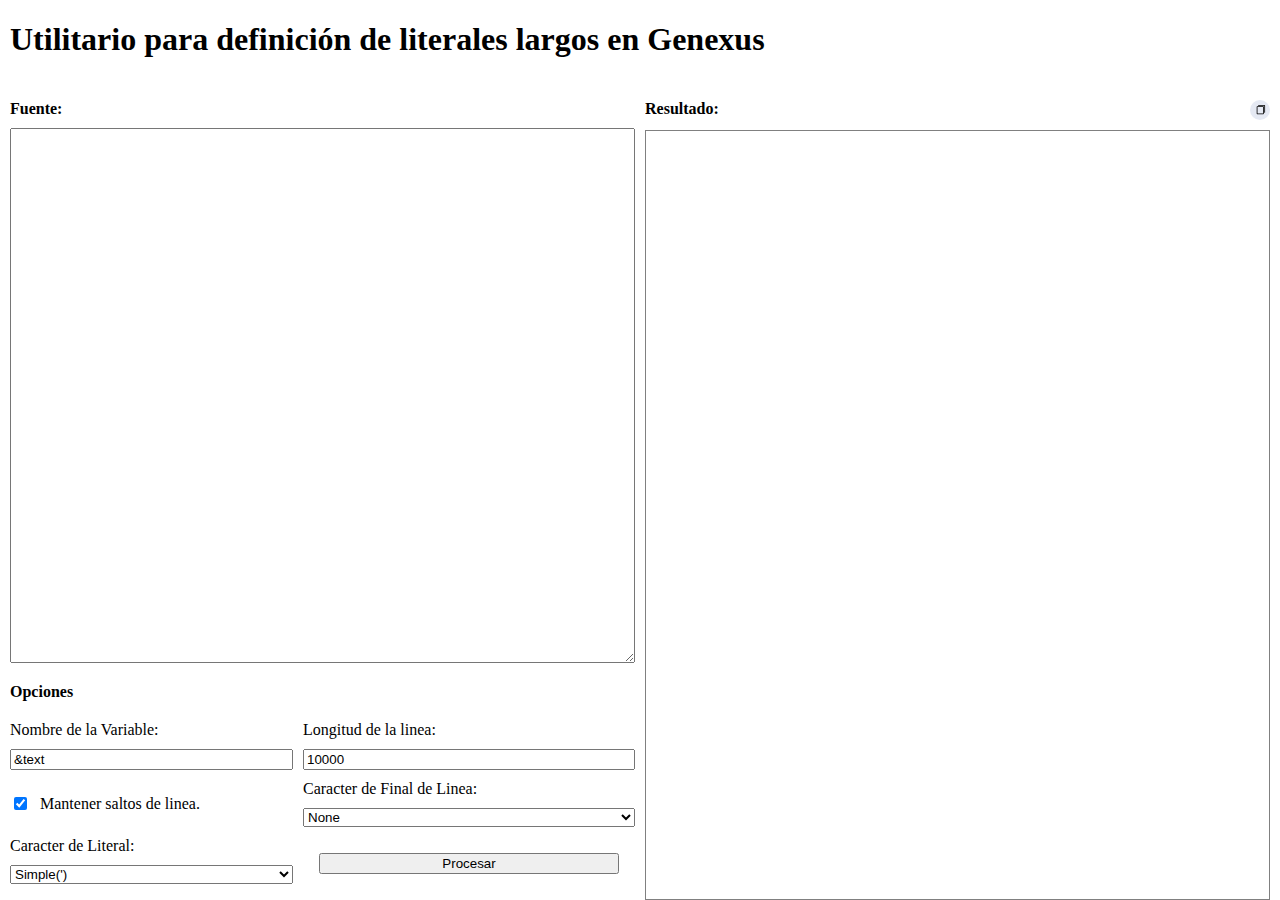
<file: dp/long-text-definitions/index.html>
<!DOCTYPE html>
<html lang="es">

<head>
    <meta http-equiv="Content-Type" content="text/html; charset=UTF-8">
    <title>Definicion de Literales</title>
    <link rel="stylesheet" type="text/css" href="style.css" />
    <script src="index.js"></script>
</head>

<body>

    <div class="wrapper">
        <h1>Utilitario para definición de literales largos en Genexus</h1>
        <div class="definition">
            <label for="source" id="source-label" class="big-label">
                Fuente:
                <textarea id="source"></textarea>
            </label>
            <div class="options">
                <div class="subtitle options-title">Opciones
                </div>
                <label for="var-name" id="var-name-label">
                    Nombre de la Variable:
                    <input type="text" id="var-name" value="&text" />
                </label>
                <label for="line-length" id="line-length-label">
                    Longitud de la linea:
                    <input type="number" id="line-length" value="10000" />
                </label>
                <label for="keep-breaks" id="keep-breaks-label">
                    <input type="checkbox" id="keep-breaks" checked="true" />
                    Mantener saltos de linea.
                </label>

                <label for="end-line-character" id="end-line-character-label">
                    Caracter de Final de Linea:
                    <select id="end-line-character">
                        <option value="none">None</option>
                        <option value="space">Espacio</option>
                        <option value="chr-13">Chr(13)</option>
                        <option value="br">Html Br</option>
                    </select>
                </label>
                <label for="selected-character" id="selected-character-label">
                    Caracter de Literal:
                    <select id="selected-character">
                        <option value="simple">Simple(')</option>
                        <option value="double">Doble(")</option>
                    </select>
                </label>
                <button id="enter-btn">Procesar</button>
            </div>
        </div>
        <div class="result">
            <div class="subtitle result-title">Resultado:
                <span id="copy-icon">
                    <svg id="Livello_1" style="enable-background:new 0 0 100 100;" version="1.1" viewBox="0 0 100 100"
                        xml:space="preserve" xmlns="http://www.w3.org/2000/svg"
                        xmlns:xlink="http://www.w3.org/1999/xlink">
                        <path
                            d="M66.4,71.1h-30c-1.7,0-3-1.3-3-3v-34c0-1.7,1.3-3,3-3h30c1.7,0,3,1.3,3,3v34C69.4,69.7,68,71.1,66.4,71.1z M37.4,67.1h28  v-32h-28V67.1z" />
                        <path
                            d="M73.4,64.1c-1.1,0-2-0.9-2-2v-33h-29c-1.1,0-2-0.9-2-2s0.9-2,2-2h29.6c1.6,0,3.4,1.2,3.4,3v34  C75.4,63.2,74.5,64.1,73.4,64.1z M71.9,29.1L71.9,29.1L71.9,29.1z" />
                    </svg>
                </span>
            </div>
            <div class="result-wrapper">
                <pre id="result">

                </pre>
            </div>
        </div>
    </div>   
</body>
</html>
</file>
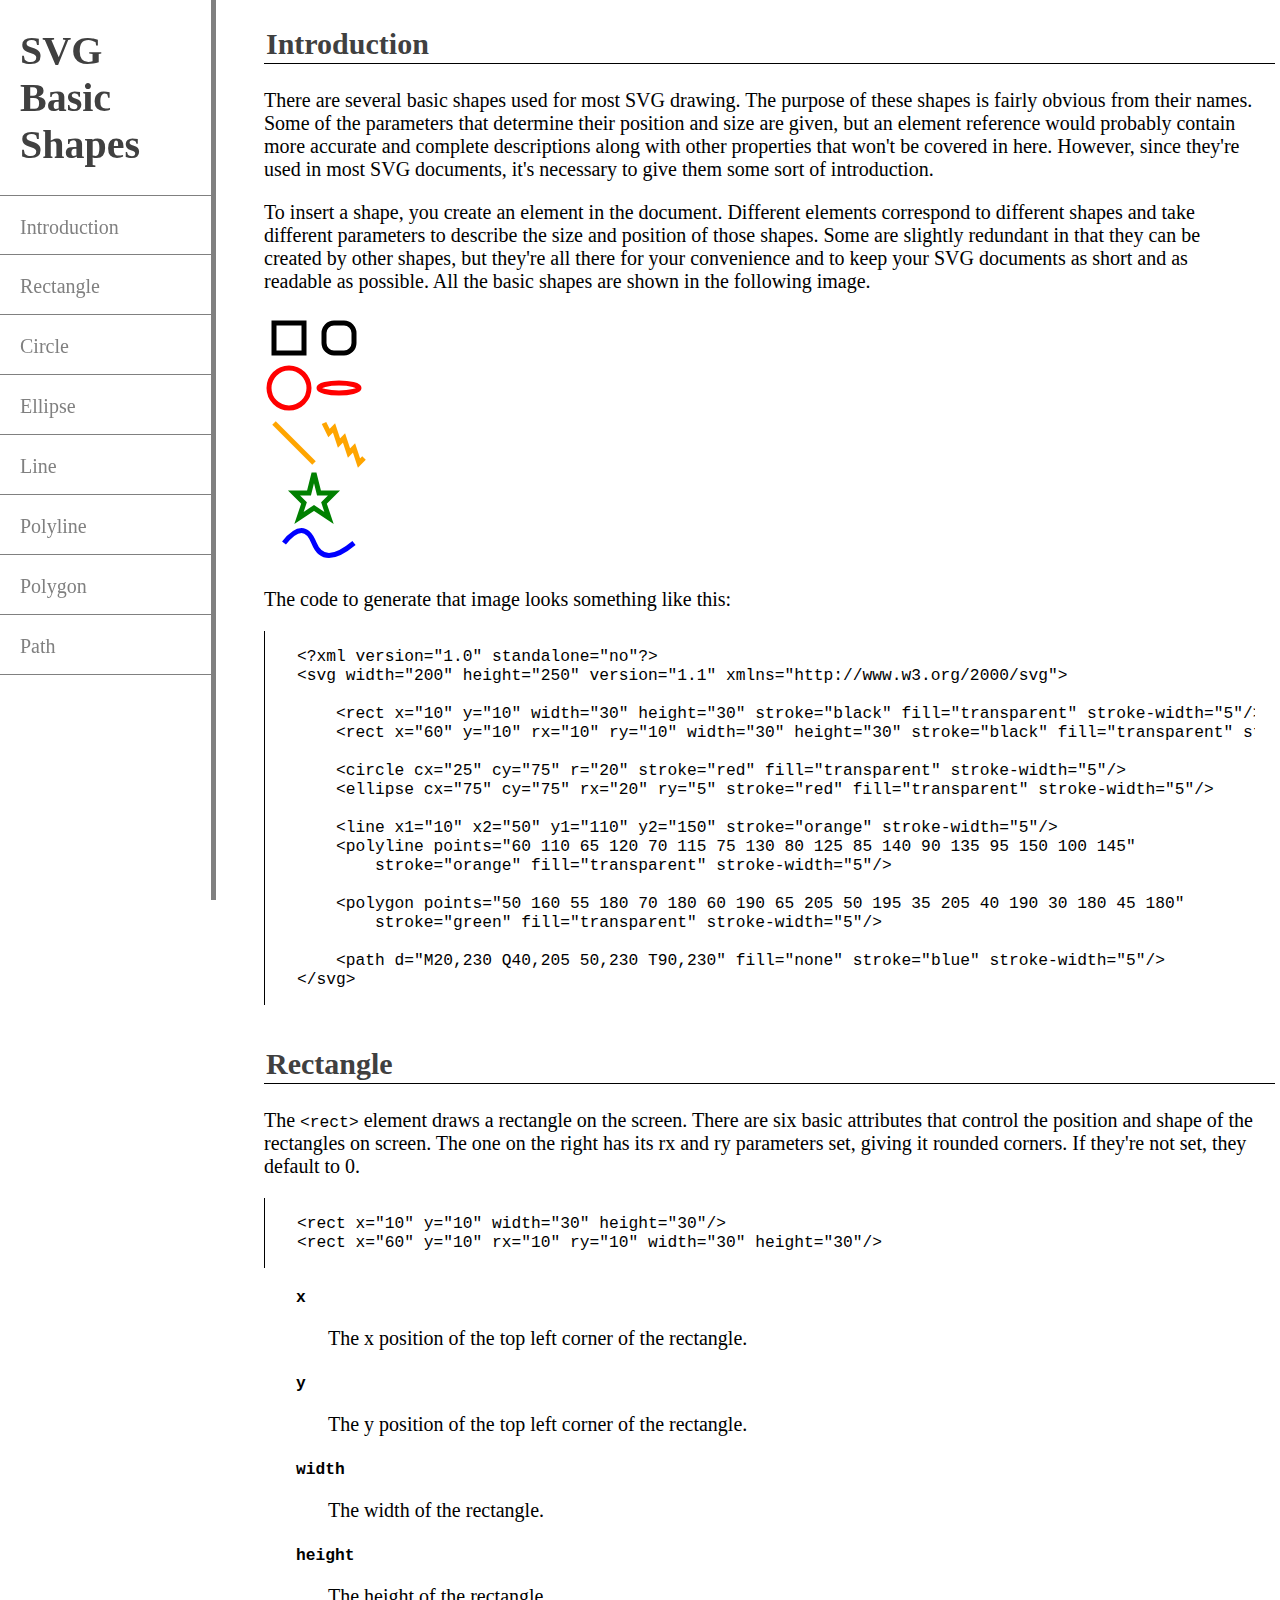
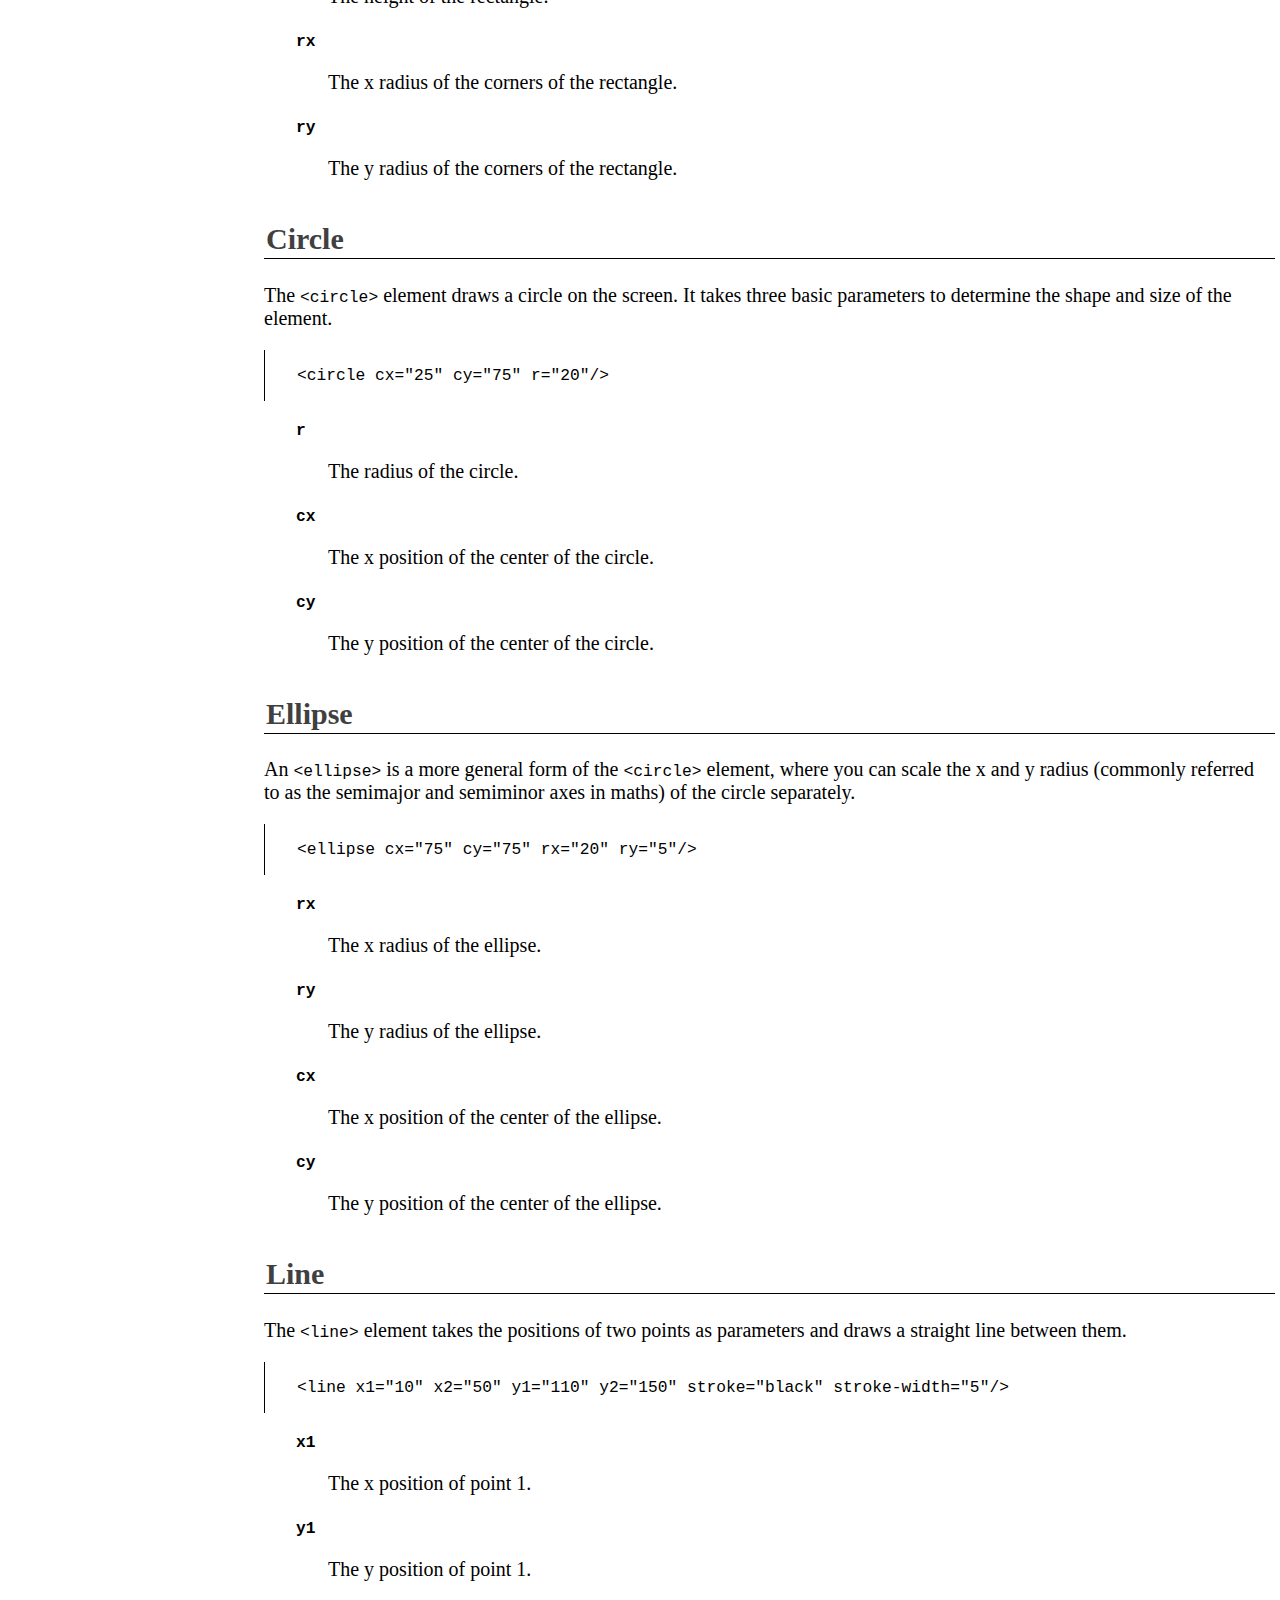
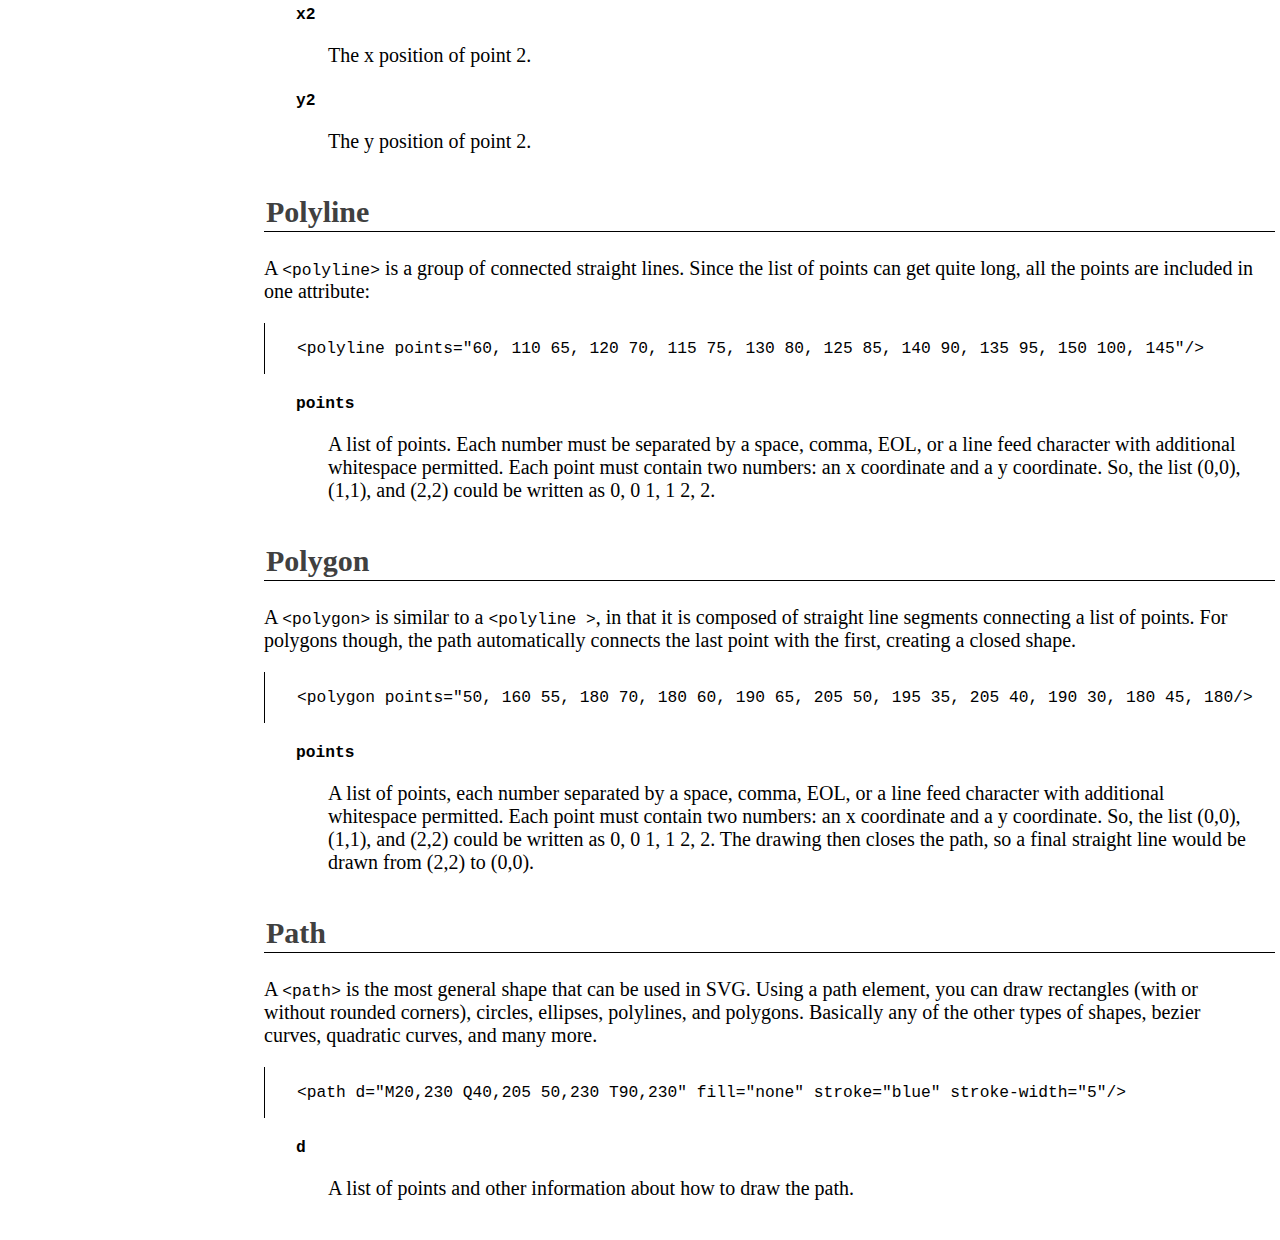
<file: freecodecamp/documentation/index.html>
<!DOCTYPE html>
<html lang="en">

<head>
    <meta name="viewport" content="width=device-width, initial-scale=1.0">
    <meta charset="utf-8">
    <title>SVG Basic Shapes</title>
    <link rel="stylesheet" href="styles.css">
</head>

<body>
    <div class="container">


        <nav id="navbar">
            <header>
                <h1>SVG Basic Shapes</h1>
            </header>
            <ul>
                <li><a class="nav-link" href="#Introduction">Introduction</a></li>
                <li><a class="nav-link" href="#Rectangle">Rectangle</a></li>
                <li><a class="nav-link" href="#Circle">Circle</a></li>
                <li><a class="nav-link" href="#Ellipse">Ellipse</a></li>
                <li><a class="nav-link" href="#Line">Line</a></li>
                <li><a class="nav-link" href="#Polyline">Polyline</a></li>
                <li><a class="nav-link" href="#Polygon">Polygon</a></li>
                <li><a class="nav-link" href="#Path">Path</a></li>
            </ul>
        </nav>
        <main id="main-doc">
            <section class="main-section" id="Introduction">
                <header>
                    <h2>Introduction</h2>
                </header>
                <article>
                    <p>There are several basic shapes used for most SVG drawing. The purpose of these shapes is fairly
                        obvious from their names. Some of the parameters that determine their position and size are
                        given,
                        but an element reference would probably contain more accurate and complete descriptions along
                        with
                        other properties that won't be covered in here. However, since they're used in most SVG
                        documents,
                        it's necessary to give them some sort of introduction.</p>

                    <p>
                        To insert a shape, you create an element in the document. Different elements correspond to
                        different
                        shapes and take different parameters to describe the size and position of those shapes. Some are
                        slightly redundant in that they can be created by other shapes, but they're all there for your
                        convenience and to keep your SVG documents as short and as readable as possible. All the basic
                        shapes are shown in the following image.
                    </p>

                    <div>
                        <svg width="200" height="250" version="1.1" xmlns="http://www.w3.org/2000/svg">

                            <rect x="10" y="10" width="30" height="30" stroke="black" fill="transparent"
                                stroke-width="5" />
                            <rect x="60" y="10" rx="10" ry="10" width="30" height="30" stroke="black" fill="transparent"
                                stroke-width="5" />

                            <circle cx="25" cy="75" r="20" stroke="red" fill="transparent" stroke-width="5" />
                            <ellipse cx="75" cy="75" rx="20" ry="5" stroke="red" fill="transparent" stroke-width="5" />

                            <line x1="10" x2="50" y1="110" y2="150" stroke="orange" stroke-width="5" />
                            <polyline points="60 110 65 120 70 115 75 130 80 125 85 140 90 135 95 150 100 145"
                                stroke="orange" fill="transparent" stroke-width="5" />

                            <polygon points="50 160 55 180 70 180 60 190 65 205 50 195 35 205 40 190 30 180 45 180"
                                stroke="green" fill="transparent" stroke-width="5" />

                            <path d="M20,230 Q40,205 50,230 T90,230" fill="none" stroke="blue" stroke-width="5" />
                        </svg>
                    </div>

                    <p>
                        The code to generate that image looks something like this:
                    </p>

                    <pre><code><span><</span>?xml version="1.0" standalone="no"?<span>></span>
<span><</span>svg width="200" height="250" version="1.1" xmlns="http://www.w3.org/2000/svg"<span>></span>

    <span><</span>rect x="10" y="10" width="30" height="30" stroke="black" fill="transparent" stroke-width="5"<span>/></span>
    <span><</span>rect x="60" y="10" rx="10" ry="10" width="30" height="30" stroke="black" fill="transparent" stroke-width="5"<span>/></span>

    <span><</span>circle cx="25" cy="75" r="20" stroke="red" fill="transparent" stroke-width="5"<span>/></span>
    <span><</span>ellipse cx="75" cy="75" rx="20" ry="5" stroke="red" fill="transparent" stroke-width="5"<span>/></span>

    <span><</span>line x1="10" x2="50" y1="110" y2="150" stroke="orange" stroke-width="5"<span>/></span>
    <span><</span>polyline points="60 110 65 120 70 115 75 130 80 125 85 140 90 135 95 150 100 145"
        stroke="orange" fill="transparent" stroke-width="5"<span>/></span>

    <span><</span>polygon points="50 160 55 180 70 180 60 190 65 205 50 195 35 205 40 190 30 180 45 180"
        stroke="green" fill="transparent" stroke-width="5"<span>/></span>

    <span><</span>path d="M20,230 Q40,205 50,230 T90,230" fill="none" stroke="blue" stroke-width="5"<span>/></span>
<span><</span><span>/</span>svg<span>></span></code></pre>

                </article>
            </section>
            <section class="main-section" id="Rectangle">
                <header>
                    <h2>Rectangle</h2>
                </header>
                <article>
                    <p>The <code class="tag"><span><</span>rect<span>></span></code> element draws a rectangle on the
                        screen. There are six basic attributes that control the
                        position and shape of the rectangles on screen. The one on the right has its rx and ry
                        parameters set, giving it rounded corners. If they're not set, they default to 0.</p>

                    <pre><code><span><</span>rect x="10" y="10" width="30" height="30"<span>/></span>
<span><</span>rect x="60" y="10" rx="10" ry="10" width="30" height="30"<span>/></span></code></pre>

                    <ul class="properties">
                        <li class="property-name"><code>x</code></li>
                        <li>
                            <p>The x position of the top left corner of the rectangle.</p>
                        </li>
                        <li class="property-name"><code>y</code></li>
                        <li>
                            <p>The y position of the top left corner of the rectangle.</p>
                        </li>
                        <li class="property-name"><code>width</code></li>
                        <li>
                            <p>The width of the rectangle.</p>
                        </li>
                        <li class="property-name"><code>height</code></li>
                        <li>
                            <p>The height of the rectangle.</p>
                        </li>
                        <li class="property-name"><code>rx</code></li>
                        <li>
                            <p>The x radius of the corners of the rectangle.</p>
                        </li>
                        <li class="property-name"><code>ry</code></dt>
                        <li>
                            <p>The y radius of the corners of the rectangle.</p>
                        </li>
                    </ul>
                </article>
            </section>
            <section class="main-section" id="Circle">
                <header>
                    <h2>Circle</h2>
                </header>
                <article>
                    <p>The <code class="tag"><span><</span>circle<span>></span></code> element draws a circle on the
                        screen.
                        It takes three basic parameters to determine the shape and size of the element.</p>

                    <pre><code><span><</span>circle cx="25" cy="75" r="20"<span>/></span></code></pre>

                    <ul class="properties">
                        <li class="property-name"><code>r</code></li>
                        <li>
                            <p>The radius of the circle.</p>
                        </li>
                        <li class="property-name"><code>cx</code></li>
                        <li>
                            <p>The x position of the center of the circle.</p>
                        </li>
                        <li class="property-name"><code>cy</code></li>
                        <li>
                            <p>The y position of the center of the circle.</p>
                        </li>

                    </ul>
                </article>
            </section>

            <section class="main-section" id="Ellipse">
                <header>
                    <h2>Ellipse</h2>
                </header>
                <article>
                    <p>An <code class="tag"><span><</span>ellipse<span>></span></code> is a more general form of the
                        <code class="tag"><span><</span>circle<span>></span></code> element, where you can scale the x
                        and y
                        radius (commonly referred to as the semimajor and semiminor axes in maths) of the circle
                        separately.
                    </p>

                    <pre><code><span><</span>ellipse cx="75" cy="75" rx="20" ry="5"<span>/></span></code></pre>

                    <ul class="properties">
                        <li class="property-name"><code>rx</code></li>
                        <li>
                            <p>The x radius of the ellipse.</p>
                        </li>
                        <li class="property-name"><code>ry</code></li>
                        <li>
                            <p>The y radius of the ellipse.</p>
                        </li>
                        <li class="property-name"><code>cx</code></li>
                        <li>
                            <p>The x position of the center of the ellipse.</p>
                        </li>
                        <li class="property-name"><code>cy</code></li>
                        <li>
                            <p>The y position of the center of the ellipse.</p>
                        </li>

                    </ul>
                </article>
            </section>
            <section class="main-section" id="Line">
                <header>
                    <h2>Line</h2>
                </header>
                <article>
                    <p>The <code class="tag"><span><</span>line<span>></span></code> element takes the positions of two
                        points as parameters and draws a straight line between them.
                    </p>

                    <pre><code><span><</span>line x1="10" x2="50" y1="110" y2="150" stroke="black" stroke-width="5"<span>/></span></code></pre>

                    <ul class="properties">
                        <li class="property-name"><code>x1</code></li>
                        <li>
                            <p>The x position of point 1.</p>
                        </li>
                        <li class="property-name"><code>y1</code></li>
                        <li>
                            <p>The y position of point 1.</p>
                        </li>
                        <li class="property-name"><code>x2</code></li>
                        <li>
                            <p>The x position of point 2.</p>
                        </li>
                        <li class="property-name"><code>y2</code></li>
                        <li>
                            <p>The y position of point 2.</p>
                        </li>

                    </ul>
                </article>
            </section>
            <section class="main-section" id="Polyline">
                <header>
                    <h2>Polyline</h2>
                </header>
                <article>
                    <p>A <code class="tag"><span><</span>polyline<span>></span></code> is a group of connected straight
                        lines. Since the list of points can get quite long, all the points are included in one
                        attribute:
                    </p>

                    <pre><code><span><</span>polyline points="60, 110 65, 120 70, 115 75, 130 80, 125 85, 140 90, 135 95, 150 100, 145"<span>/></span></code></pre>

                    <ul class="properties">
                        <li class="property-name"><code>points</code></li>
                        <li>
                            <p>A list of points. Each number must be separated by a space, comma, EOL, or a line feed
                                character with additional whitespace permitted. Each point must contain two numbers: an
                                x
                                coordinate and a y coordinate. So, the list (0,0), (1,1), and (2,2) could be written as
                                0, 0
                                1, 1 2, 2.</p>
                        </li>

                    </ul>
                </article>
            </section>
            <section class="main-section" id="Polygon">
                <header>
                    <h2>Polygon</h2>
                </header>
                <article>
                    <p>A <code class="tag"><span><</span>polygon<span>></span></code> is similar to a <code
                            class="tag"><span><</span>polyline <span>></span></code>, in that it is composed of straight
                        line segments connecting a list of points. For polygons though, the path automatically connects
                        the
                        last point with the first, creating a closed shape.
                    </p>

                    <pre><code><span><</span>polygon points="50, 160 55, 180 70, 180 60, 190 65, 205 50, 195 35, 205 40, 190 30, 180 45, 180<span>/></span></code></pre>

                    <ul class="properties">
                        <li class="property-name"><code>points</code></li>
                        <li>
                            <p>A list of points, each number separated by a space, comma, EOL, or a line feed character
                                with
                                additional whitespace permitted. Each point must contain two numbers: an x coordinate
                                and a
                                y coordinate. So, the list (0,0), (1,1), and (2,2) could be written as 0, 0 1, 1 2, 2.
                                The
                                drawing then closes the path, so a final straight line would be drawn from (2,2) to
                                (0,0).
                            </p>
                        </li>

                    </ul>
                </article>
            </section>

            <section class="main-section" id="Path">
                <header>
                    <h2>Path</h2>
                </header>
                <article>
                    <p>A <code class="tag"><span><</span>path<span>></span></code> is the most general shape that can
                        be
                        used in SVG. Using a path element, you can draw rectangles (with or without rounded corners),
                        circles, ellipses, polylines, and polygons. Basically any of the other types of shapes, bezier
                        curves, quadratic curves, and many more.
                    </p>

                    <pre><code><span><</span>path d="M20,230 Q40,205 50,230 T90,230" fill="none" stroke="blue" stroke-width="5"<span>/></span></code></pre>

                    <ul class="properties">
                        <li class="property-name"><code>d</code></li>
                        <li>
                            <p>A list of points and other information about how to draw the path.</p>
                        </li>

                    </ul>
                </article>
            </section>
        </main>
    </div>
</body>

</html>
</file>
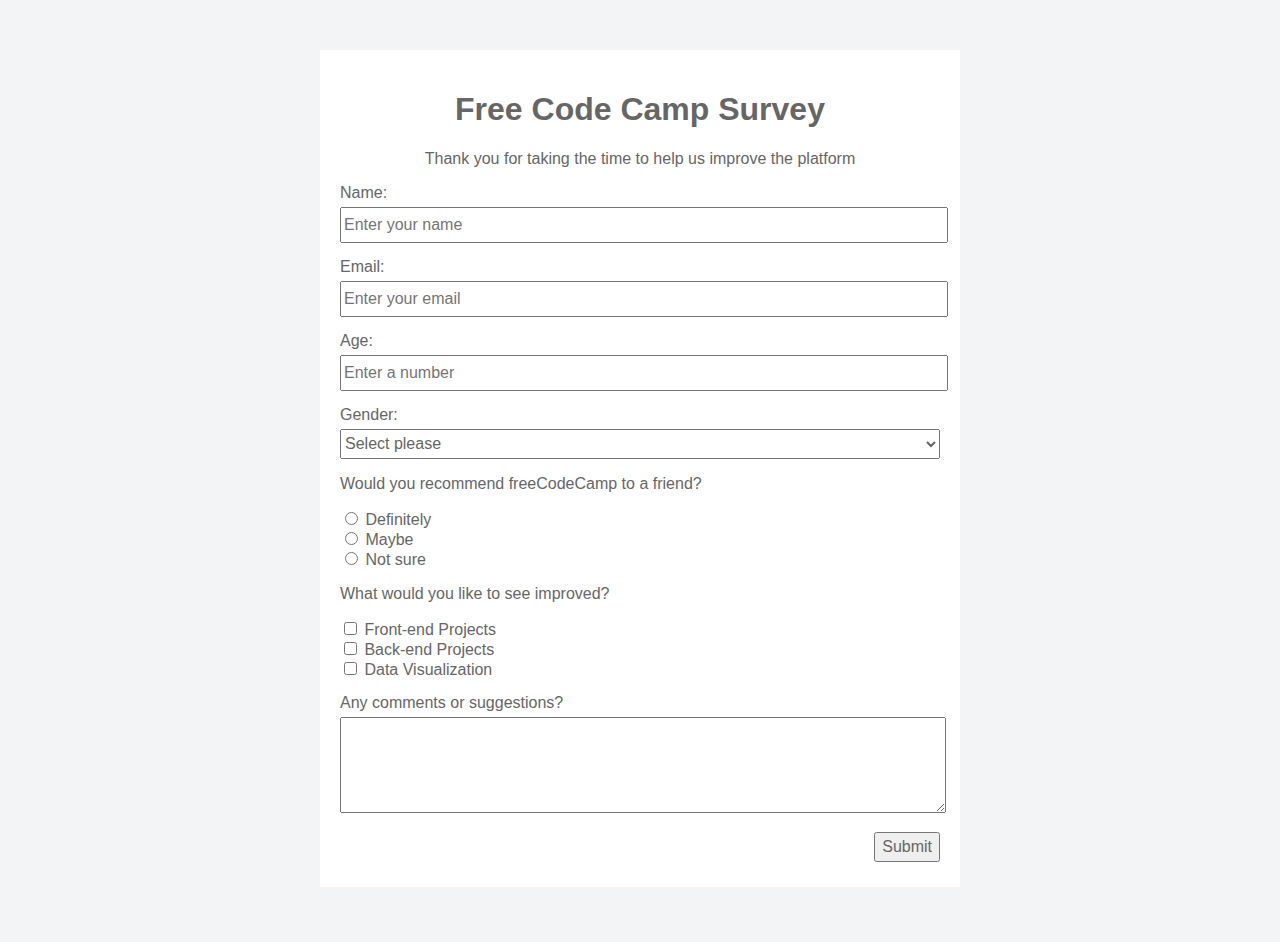
<file: freecodecamp/survey/index.html>
<!DOCTYPE Html>
<html lang="en">
  <head>
    <meta charset="UTF-8">
    <link rel="stylesheet" href="styles.css"
    <meta content="width=device-width, initial-scale=1.0" name="viewport">
  </head>
  <body>
    <div class="container">
    <h1 id="title">Free Code Camp Survey</h1>

    <p id="description" class="description">Thank you for taking the time to help us improve the platform</p>

    <form id="survey-form">

      <div class="form-group">
      <label for="name" id="name-label" >Name: </label>
      <input type="text" id="name" name="name" required placeholder="Enter your name"/>
      </div>
      <div class="form-group">
      <label for="email" id="email-label">Email: </label>
      <input type="email" id="email" name="email" required  placeholder="Enter your email"/>
      </div>
      <div class="form-group">
      <label for="number" id="number-label">Age: </label>
      <input type="number" id="number" name="number" min="15" max="120"  placeholder="Enter a number"/>
      </div>
      <div class="form-group">
        <label for="dropdown" id="dropdown-label">Gender: 
          
        </label>
        <select  id="dropdown" name="dropdown" >
           <option value="">Select please</option>
           <option value="M">Male</option>
           <option value="F">Female</option>
          </select>
      </div>
      <p>Would you recommend freeCodeCamp to a friend?</p>
      <label for="radio1" id="radio1-label"> <input type="radio" id="radio1" value="radio1" name="radio"/> Definitely
      </label>
      <label for="radio2" id="radio2-label"> <input type="radio" id="radio2" value="radio2" name="radio" /> Maybe
      </label>
      <label for="radio3" id="radio3-label"> <input type="radio" id="radio3" value="radio3" name="radio" /> Not sure
      </label>
      <p>What would you like to see improved? </p>
      <label for="check1" id="check1-label"> <input type="checkbox" id="check1" value="check1" name="check1" /> Front-end Projects
      </label>
     
      <label for="check2" id="check1-label"> <input type="checkbox" id="check2" value="check2" name="check2" /> Back-end Projects
      </label>
       <label for="check3" id="check3-label"> <input type="checkbox" id="check3" value="check3" name="check3" /> Data Visualization
      </label>
      <div class="form-group">
       <label for="textarea" id="textarea-label">Any comments or suggestions?
         
      </label>
      <textarea id="textarea" name="textarea" rows="5" cols="50"></textarea> 
      </div>

      <div class="form-group">
      <input type="submit" id="submit" name="submit" value="Submit" >
       </div>
    </form> 
    </div> 
  </body>
</html>
</file>
<file: dp/long-text-definitions/style.css>
body {
    margin: 0;
}

.wrapper {
    display: grid;
    grid-template-columns: repeat(2, 1fr);
    gap: 10px;
    height: 100vh;
    padding-inline: 10px;
    grid-template-rows: min-content auto;
}

.wrapper h1 {
    grid-column: 1 / -1;
}

.definition {
    display: flex;
    flex-direction: column;
    gap: 10px;
    padding-block: 10px;
}

#copy-icon {
    height: 20px;
    width: 20px;
    background-color: #e5e9f3;
    border-radius: 50%;
    display: inline-block;
}

label {
    display: flex;
    flex-direction: column;
    gap: 10px;
}

.big-label {
    font-weight: 700;
}

.subtitle {
    font-weight: 700;
    margin-block: 10px;
}

.options {
    display: grid;
    grid-template-columns: repeat(2, 1fr);
    gap: 10px;
}

#source-label,
#source {
    flex-grow: 1;
}

#keep-breaks-label {
    flex-direction: row;
    align-items: center;
}

#enter-btn {
    width: 300px;
    align-self: center;
    margin: 16px;
}

.result-wrapper {
    overflow: auto;
    flex-grow: 1;
    border: 1px solid gray;
}

.result {
    overflow: auto;
    display: flex;
    flex-direction: column;
}

.result-title {
    display: flex;
    justify-content: space-between;
}

.options-title {
    grid-column: 1 / -1;
}

#copy-icon {
    height: 20px;
    width: 20px;
    background-color: #e5e9f3;
    border-radius: 50%;
    display: inline-block;
    cursor: pointer;
}
</file>
<file: freecodecamp/documentation/styles.css>
html {
    box-sizing: border-box;
    scroll-behavior: smooth;
  }

  body{
    font-size: 125%;
  }

 
  
  *, ::before, ::after{
    box-sizing:inherit;
  }

  header{
    color: #404040;
  }

  header h1{
    margin:0.67em;
    margin-left: 20px;    
  }

  #navbar{
      width:calc(20% - 40px);
      position: fixed;
      top:0;
      border-right: 5px solid gray;
      height: 100%;
      margin-left: -8px;
  }

  #navbar ul{
    margin: 0;
    padding: 0;
  }
  #navbar li{
    list-style-type: none;
    display: block;
    height: 3em;
    width: 100%;
    border-bottom: 1px solid gray;
  }

  #navbar li:first-of-type{
    border-top: 1px solid gray;
  }

  #navbar a{
    display: block;
    padding: 1em 5px 1em 20px;
    height: 100%;
    width: 100%; 
    color: gray;
    text-decoration: none;  
  }

  #navbar a:hover{
    background-color: #80808020;
  }

  #main-doc{
      width:80%;
      margin-left: 20vw;;
  }

  section{
    margin-bottom: 2em;
  }

  section h2{
    border-bottom: 1px solid black;
    padding: 2px;
  }

  article{
    padding-right: 20px;
  }

  pre {
    margin:0;
    padding: 1rem 2rem;
    border-left: 1px solid black;
    overflow: auto;
  }

  .properties{
    margin: 1rem 0 0 0;
    padding: 0;
  }
  .properties  li{
    list-style-type: none;
    padding-left: 4rem;
  }

  .properties  li.property-name{
    padding-left: 2rem;
    font-weight: 700;
  }

  @media only screen and (max-width: 765px) {
    #navbar{
      width: 100%;
      background-color: #FFFFFF;
      height: auto;
      position: static;
      border: 0;
      margin: 0;
    }
    
    #main-doc{
      width:100%;
      margin-left: 0;
    }

    header h2{
      padding-left: 20px;
    }

    article{
      padding-left: 20px;
    }
  }

  @media only screen and (min-width: 766px)  and (max-width:1000px){
    #navbar{
      width: 160px;
      
    }

    #main-doc{
      width:calc( 100% - 200px);
      margin-left: 200px;
    }
  }
</file>
<file: freecodecamp/survey/styles.css>
body{
font-family: Poppins, sans-serif;
background-color:rgb(243, 244, 246);
color:rgb(102,102,102);
font-size:16px;
}

h1, .description{
  text-align:center;
}

.container{
  background-color:rgb(255, 255, 255);
  width:80%;
  max-width:600px;
  margin:50px auto;
  padding:20px;
}

label{
  display:block;
}

.form-group{
  margin:15px 0;
  min-height:20px;
}

.form-group label{
  margin-bottom:5px;
}

.form-group input, .form-group select, .form-group textarea{
  width:100%;
  font-size:16px;
  color:rgb(102,102,102);
}

.form-group input, .form-group select{
  height:30px;
}

input[type="submit"]{
  float:right;
  margin-bottom:15px;
  width:unset;
}
</file>
